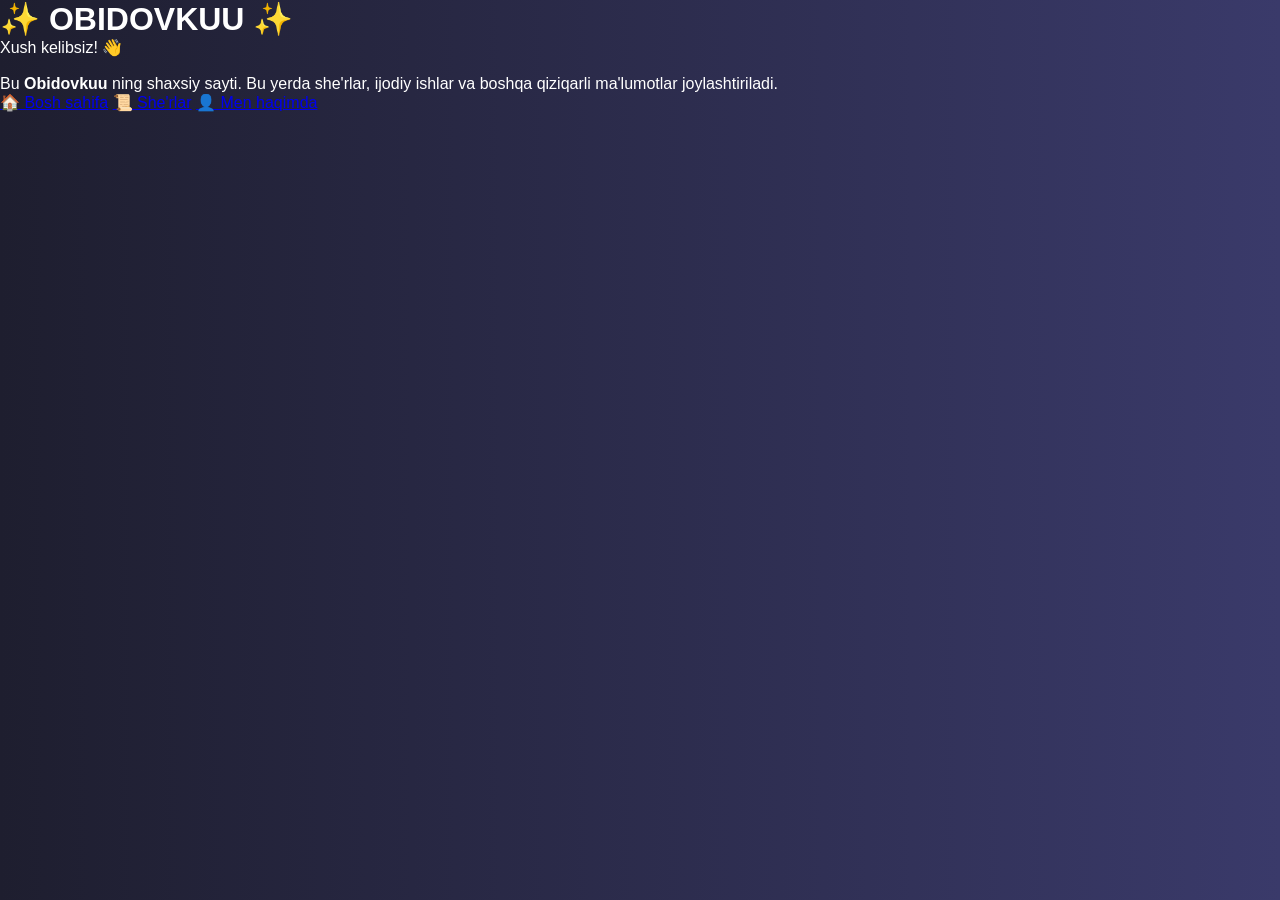
<file: index.html>
<!DOCTYPE html>
<html lang="uz">

<head>
    <meta charset="UTF-8">
    <meta name="viewport" content="width=device-width, initial-scale=1.0">

    <title>Obidovkuu | Shaxsiy Sayt</title>

    <meta name="description"
        content="Obidovkuu - Otabek Obidovning shaxsiy sayti. Bu yerda she'rlar, ijodiy ishlar va shaxsiy ma'lumotlar joylashtirilgan.">

    <meta name="keywords"
        content="Obidovkuu, Otabek Obidov, shaxsiy sayt, she'rlar, portfolio, ijod">

    <meta name="author" content="Otabek Obidov">
    <meta name="robots" content="index, follow">

    <link rel="canonical" href="https://obidovkuu.github.io/mening-saytim/">

    <!-- Open Graph (Telegram, Facebook va boshqalar uchun) -->
    <meta property="og:title" content="Obidovkuu | Shaxsiy Sayt">
    <meta property="og:description"
        content="Otabek Obidovning shaxsiy sayti. She'rlar, ijod va boshqa loyihalar.">
    <meta property="og:type" content="website">
    <meta property="og:url" content="https://obidovkuu.github.io/mening-saytim/">

    <link rel="stylesheet" href="style.css">
</head>

<body>

    <div class="hero">

        <h1>✨ OBIDOVKUU ✨</h1>

        <p>
            Xush kelibsiz! 👋<br><br>
            Bu <strong>Obidovkuu</strong> ning shaxsiy sayti.
            Bu yerda she'rlar, ijodiy ishlar va boshqa qiziqarli ma'lumotlar
            joylashtiriladi.
        </p>

        <div class="menu">
            <a href="index.html">🏠 Bosh sahifa</a>
            <a href="sherlar.html">📜 She'rlar</a>
            <a href="about.html">👤 Men haqimda</a>
        </div>

    </div>

</body>

</html>
</file>
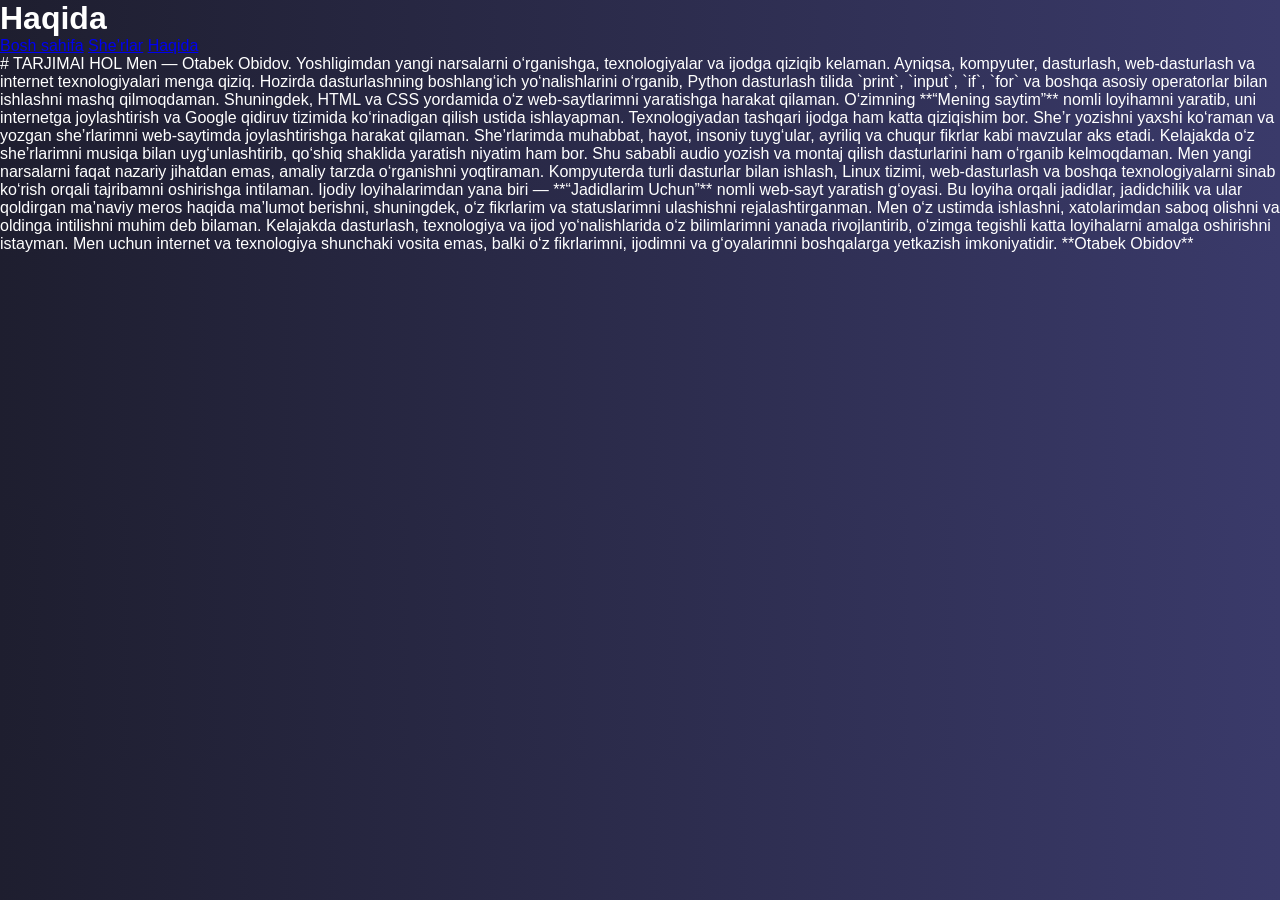
<file: about.html>
<!DOCTYPE html>
<html>
<head>
  <title>Haqida</title>
  <link rel="stylesheet" href="style.css">
</head>

<body>

<h1>Haqida</h1>

<div class="menu">
  <a href="index.html">Bosh sahifa</a>
  <a href="sherlar.html">She’rlar</a>
  <a href="about.html">Haqida</a>
</div>

<p>
# TARJIMAI HOL

Men — Otabek Obidov. Yoshligimdan yangi narsalarni o‘rganishga, texnologiyalar va ijodga qiziqib kelaman. Ayniqsa, kompyuter, dasturlash, web-dasturlash va internet texnologiyalari menga qiziq.

Hozirda dasturlashning boshlang‘ich yo‘nalishlarini o‘rganib, Python dasturlash tilida `print`, `input`, `if`, `for` va boshqa asosiy operatorlar bilan ishlashni mashq qilmoqdaman. Shuningdek, HTML va CSS yordamida o‘z web-saytlarimni yaratishga harakat qilaman. O‘zimning **“Mening saytim”** nomli loyihamni yaratib, uni internetga joylashtirish va Google qidiruv tizimida ko‘rinadigan qilish ustida ishlayapman.

Texnologiyadan tashqari ijodga ham katta qiziqishim bor. She’r yozishni yaxshi ko‘raman va yozgan she’rlarimni web-saytimda joylashtirishga harakat qilaman. She’rlarimda muhabbat, hayot, insoniy tuyg‘ular, ayriliq va chuqur fikrlar kabi mavzular aks etadi. Kelajakda o‘z she’rlarimni musiqa bilan uyg‘unlashtirib, qo‘shiq shaklida yaratish niyatim ham bor. Shu sababli audio yozish va montaj qilish dasturlarini ham o‘rganib kelmoqdaman.

Men yangi narsalarni faqat nazariy jihatdan emas, amaliy tarzda o‘rganishni yoqtiraman. Kompyuterda turli dasturlar bilan ishlash, Linux tizimi, web-dasturlash va boshqa texnologiyalarni sinab ko‘rish orqali tajribamni oshirishga intilaman.

Ijodiy loyihalarimdan yana biri — **“Jadidlarim Uchun”** nomli web-sayt yaratish g‘oyasi. Bu loyiha orqali jadidlar, jadidchilik va ular qoldirgan ma’naviy meros haqida ma’lumot berishni, shuningdek, o‘z fikrlarim va statuslarimni ulashishni rejalashtirganman.

Men o‘z ustimda ishlashni, xatolarimdan saboq olishni va oldinga intilishni muhim deb bilaman. Kelajakda dasturlash, texnologiya va ijod yo‘nalishlarida o‘z bilimlarimni yanada rivojlantirib, o‘zimga tegishli katta loyihalarni amalga oshirishni istayman.

Men uchun internet va texnologiya shunchaki vosita emas, balki o‘z fikrlarimni, ijodimni va g‘oyalarimni boshqalarga yetkazish imkoniyatidir.

**Otabek Obidov**


</p>

</body>
</html>
</file>
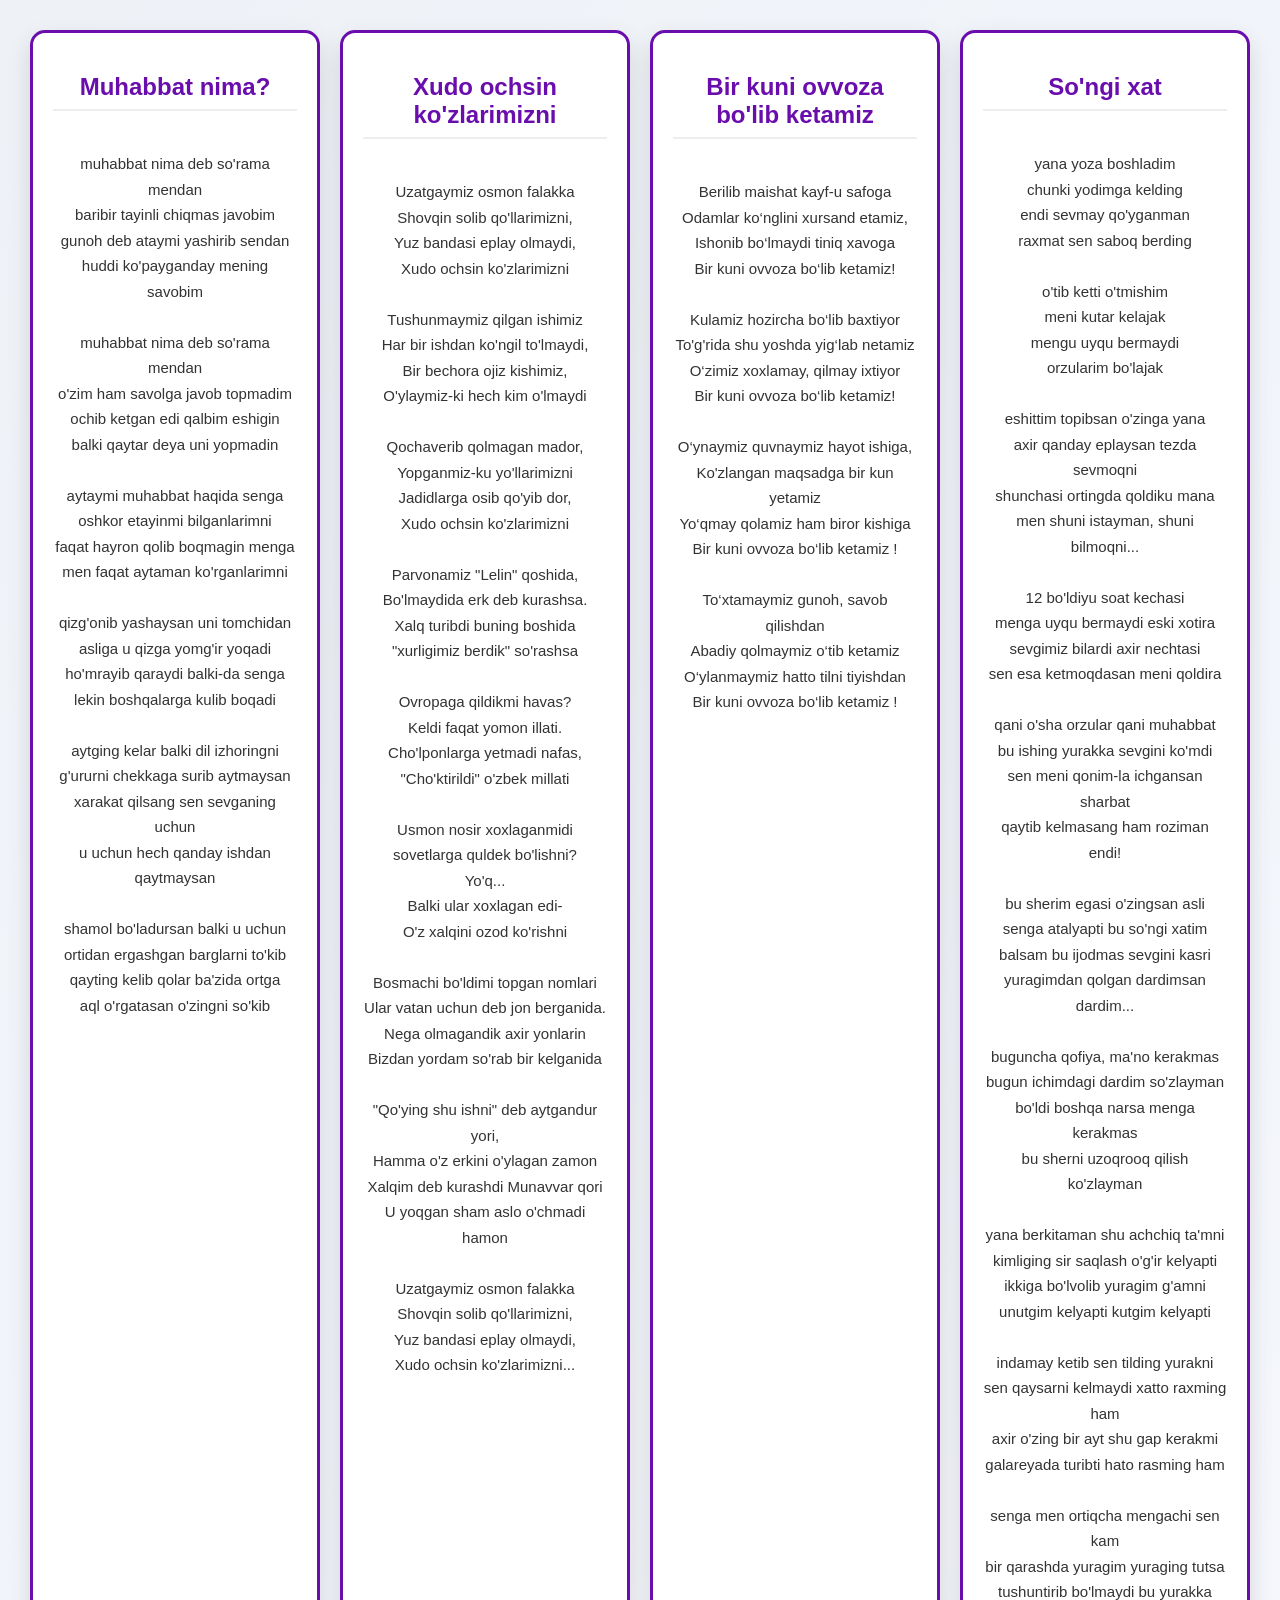
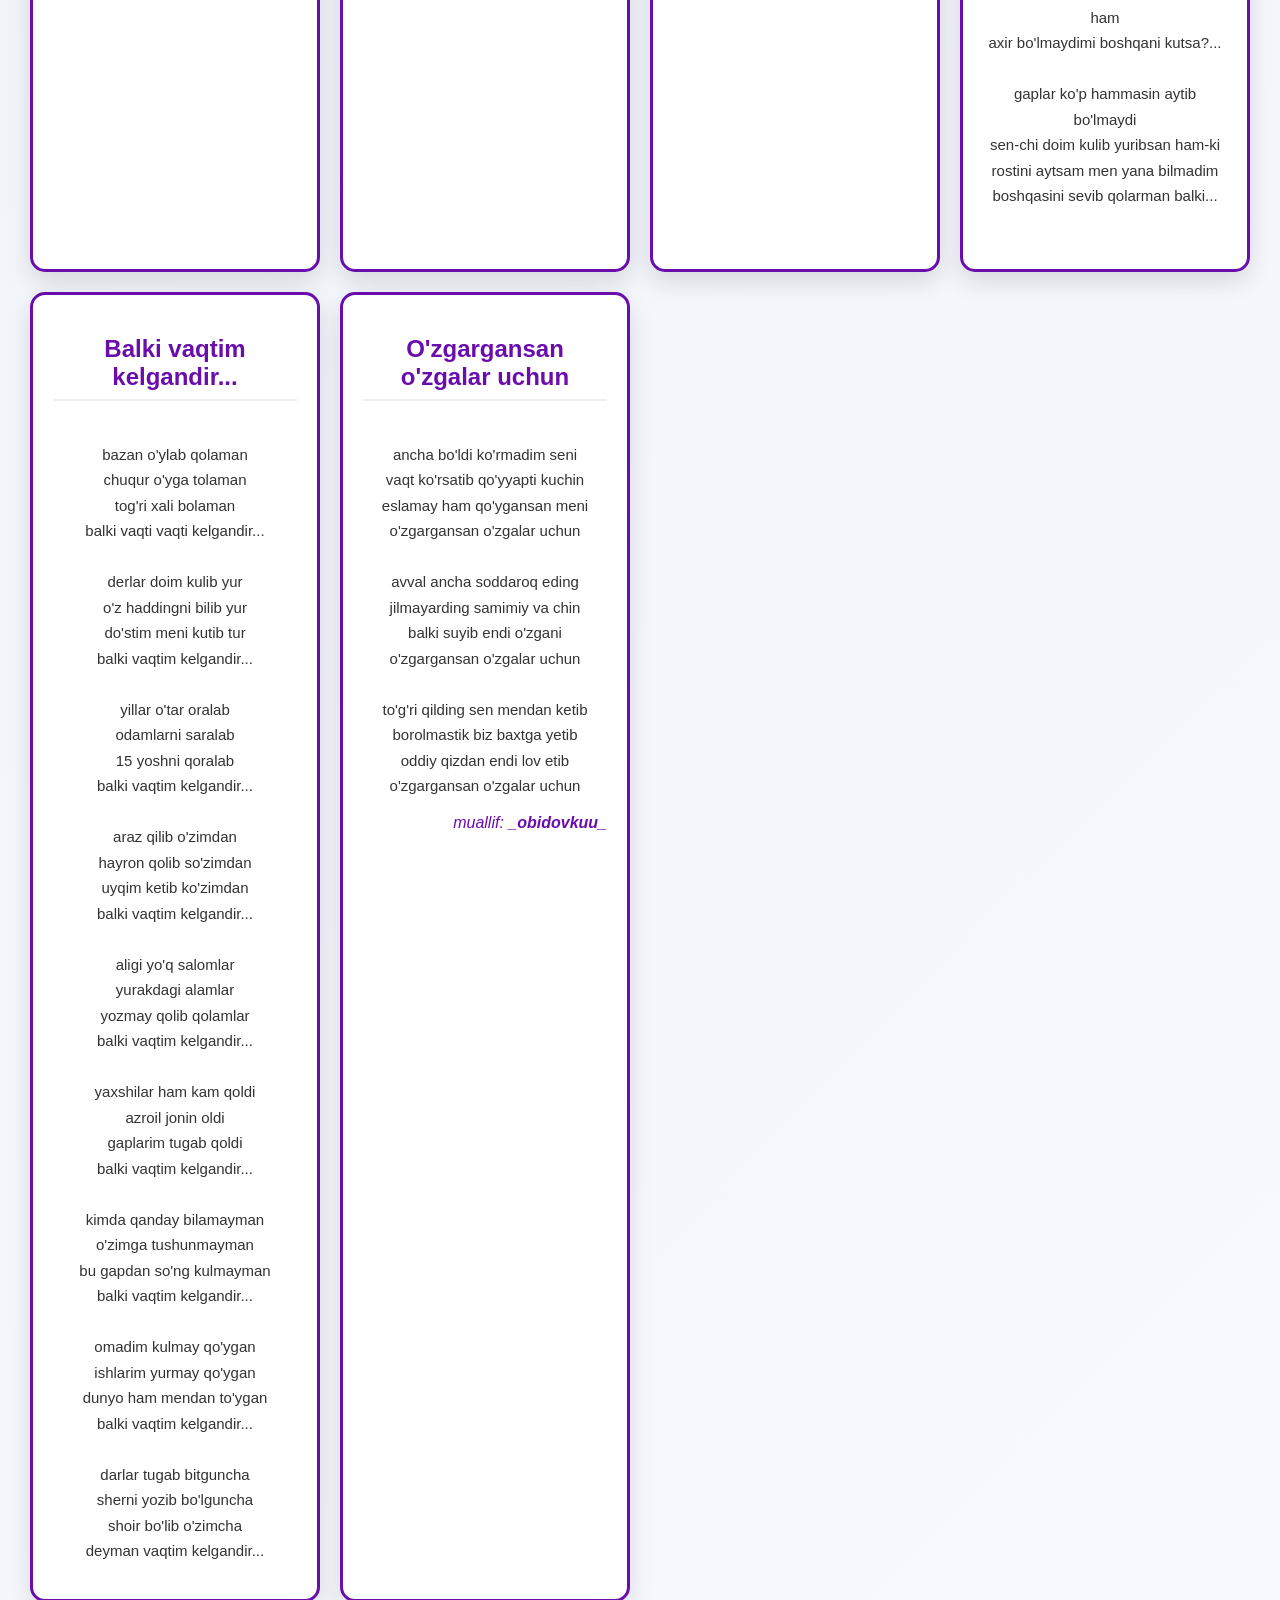
<file: sherlar.html>
<!DOCTYPE html>
<html lang="uz">
<head>
<meta charset="UTF-8">
<meta name="viewport" content="width=device-width, initial-scale=1.0">
<title>Sherlar</title>

<style>
body{
  margin:0;
  font-family: Arial, sans-serif;
  background: linear-gradient(135deg, #eef2f7, #f8f9ff);
  padding: 30px;
}

.container{
  display: grid;
  grid-template-columns: repeat(auto-fit, minmax(280px, 1fr));
  gap: 20px;
}

/* CARD STYLE */
.card{
  background: white;
  border: 3px solid #6a0dad;
  border-radius: 15px;
  padding: 20px;
  box-shadow: 0 10px 25px rgba(0,0,0,0.12);
  transition: 0.3s;
}

.card:hover{
  transform: translateY(-6px);
  box-shadow: 0 15px 35px rgba(0,0,0,0.18);
}

.card h2{
  text-align:center;
  color:#6a0dad;
  margin-bottom:10px;
  border-bottom: 2px solid #eee;
  padding-bottom:8px;
}

.card p{
  font-size:15px;
  line-height:1.7;
  color:#333;
  white-space: pre-line;
  text-align:center;
}

.muallif{
  text-align:right;
  color:#6a0dad;
  font-style:italic;
  margin-top:15px;
}
</style>

</head>
<body>

<div class="container">

  <!-- 1-POEM -->
  <div class="card">
    <h2>Muhabbat nima?</h2>
    <p>
muhabbat nima deb so'rama mendan
baribir tayinli chiqmas javobim
gunoh deb ataymi yashirib sendan
huddi ko'payganday mening savobim

muhabbat nima deb so'rama mendan
o'zim ham savolga javob topmadim
ochib ketgan edi qalbim eshigin
balki qaytar deya uni yopmadin

aytaymi muhabbat haqida senga
oshkor etayinmi bilganlarimni
faqat hayron qolib boqmagin menga
men faqat aytaman ko'rganlarimni

qizg'onib yashaysan uni tomchidan
asliga u qizga yomg'ir yoqadi
ho'mrayib qaraydi balki-da senga
lekin boshqalarga kulib boqadi

aytging kelar balki dil izhoringni
g'ururni chekkaga surib aytmaysan
xarakat qilsang sen sevganing uchun
u uchun hech qanday ishdan qaytmaysan

shamol bo'ladursan balki u uchun
ortidan ergashgan barglarni to'kib
qayting kelib qolar ba'zida ortga
aql o'rgatasan o'zingni so'kib
    </p>
  </div>

  <!-- 2-POEM -->
  <div class="card">
    <h2>Xudo ochsin ko'zlarimizni</h2>
    <p>
Uzatgaymiz osmon falakka
Shovqin solib qo'llarimizni,
Yuz bandasi eplay olmaydi,
Xudo ochsin ko'zlarimizni

Tushunmaymiz qilgan ishimiz
Har bir ishdan ko'ngil to'lmaydi,
Bir bechora ojiz kishimiz,
O'ylaymiz-ki hech kim o'lmaydi

Qochaverib qolmagan mador,
Yopganmiz-ku yo'llarimizni
Jadidlarga osib qo'yib dor,
Xudo ochsin ko'zlarimizni

Parvonamiz "Lelin" qoshida,
Bo'lmaydida erk deb kurashsa.
Xalq turibdi buning boshida
"xurligimiz berdik" so'rashsa

Ovropaga qildikmi havas?
Keldi faqat yomon illati.
Cho'lponlarga yetmadi nafas,
"Cho'ktirildi" o'zbek millati

Usmon nosir xoxlaganmidi
sovetlarga quldek bo'lishni?
Yo'q...
Balki ular xoxlagan edi-
O'z xalqini ozod ko'rishni

Bosmachi bo'ldimi topgan nomlari
Ular vatan uchun deb jon berganida.
Nega olmagandik axir yonlarin
Bizdan yordam so'rab bir kelganida

"Qo'ying shu ishni" deb aytgandur yori,
Hamma o'z erkini o'ylagan zamon
Xalqim deb kurashdi Munavvar qori
U yoqgan sham aslo o'chmadi hamon

Uzatgaymiz osmon falakka
Shovqin solib qo'llarimizni,
Yuz bandasi eplay olmaydi,
Xudo ochsin ko'zlarimizni...
    </p>
  </div>

  <!-- 3-POEM -->
  <div class="card">
    <h2>Bir kuni ovvoza bo'lib ketamiz</h2>
    <p>
Berilib maishat kayf-u safoga
Odamlar ko‘nglini xursand etamiz,
Ishonib bo‘lmaydi tiniq xavoga
Bir kuni ovvoza bo‘lib ketamiz!

Kulamiz hozircha bo‘lib baxtiyor
To'g'rida shu yoshda yig‘lab netamiz
O‘zimiz xoxlamay, qilmay ixtiyor
Bir kuni ovvoza bo‘lib ketamiz!

O‘ynaymiz quvnaymiz hayot ishiga,
Ko'zlangan maqsadga bir kun yetamiz
Yo‘qmay qolamiz ham biror kishiga
Bir kuni ovvoza bo‘lib ketamiz !

To‘xtamaymiz gunoh, savob qilishdan
Abadiy qolmaymiz o‘tib ketamiz
O‘ylanmaymiz hatto tilni tiyishdan
Bir kuni ovvoza bo‘lib ketamiz !
    </p>
  </div>

  <!-- 4-POEM -->
  <div class="card">
    <h2>So'ngi xat</h2>
    <p>
yana yoza boshladim
chunki yodimga kelding
endi sevmay qo'yganman
raxmat sen saboq berding

o'tib ketti o'tmishim
meni kutar kelajak
mengu uyqu bermaydi
orzularim bo'lajak

eshittim topibsan o'zinga yana
axir qanday eplaysan tezda sevmoqni
shunchasi ortingda qoldiku mana
men shuni istayman, shuni bilmoqni...

12 bo'ldiyu soat kechasi
menga uyqu bermaydi eski xotira
sevgimiz bilardi axir nechtasi
sen esa ketmoqdasan meni qoldira

qani o'sha orzular qani muhabbat
bu ishing yurakka sevgini ko'mdi
sen meni qonim-la ichgansan sharbat
qaytib kelmasang ham roziman endi!

bu sherim egasi o'zingsan asli
senga atalyapti bu so'ngi xatim
balsam bu ijodmas sevgini kasri
yuragimdan qolgan dardimsan dardim...

buguncha qofiya, ma'no kerakmas
bugun ichimdagi dardim so'zlayman
bo'ldi boshqa narsa menga kerakmas
bu sherni uzoqrooq qilish ko'zlayman

yana berkitaman shu achchiq ta'mni
kimliging sir saqlash o'g'ir kelyapti
ikkiga bo'lvolib yuragim g'amni
unutgim kelyapti kutgim kelyapti

indamay ketib sen tilding yurakni
sen qaysarni kelmaydi xatto raxming ham
axir o'zing bir ayt shu gap kerakmi
galareyada turibti hato rasming ham

senga men ortiqcha mengachi sen kam
bir qarashda yuragim yuraging tutsa
tushuntirib bo'lmaydi bu yurakka ham 
axir bo'lmaydimi boshqani kutsa?...

gaplar ko'p hammasin aytib bo'lmaydi
sen-chi doim kulib yuribsan ham-ki
rostini aytsam men yana bilmadim
boshqasini sevib qolarman balki...

    </p>
  </div>

  <!-- 5-POEM -->
  <div class="card">
    <h2>Balki vaqtim kelgandir...</h2>
    <p>
bazan o'ylab qolaman
chuqur o'yga tolaman
tog'ri xali bolaman 
balki vaqti vaqti kelgandir...

derlar doim kulib yur
o'z haddingni bilib yur
do'stim meni kutib tur
balki vaqtim kelgandir...

yillar o'tar oralab
odamlarni saralab
15 yoshni qoralab
balki vaqtim kelgandir...

araz qilib o'zimdan
hayron qolib so'zimdan
uyqim ketib ko'zimdan
balki vaqtim kelgandir...

aligi yo'q salomlar
yurakdagi alamlar
yozmay qolib qolamlar
balki vaqtim kelgandir...

yaxshilar ham kam qoldi
azroil jonin oldi
gaplarim tugab qoldi
balki vaqtim kelgandir...

kimda qanday bilamayman
o'zimga tushunmayman
bu gapdan so'ng kulmayman 
balki vaqtim kelgandir...

omadim kulmay qo'ygan
ishlarim yurmay qo'ygan
dunyo ham mendan to'ygan
balki vaqtim kelgandir...

darlar tugab bitguncha
sherni yozib bo'lguncha
shoir bo'lib o'zimcha
deyman vaqtim kelgandir...
    </p>
  </div>

  <!-- 6-POEM -->
  <div class="card">
    <h2>O'zgargansan o'zgalar uchun</h2>
    <p>
ancha bo'ldi ko'rmadim seni
vaqt ko'rsatib qo'yyapti kuchin
eslamay ham qo'ygansan meni
o'zgargansan o'zgalar uchun

avval ancha soddaroq eding
jilmayarding samimiy va chin
balki suyib endi o'zgani
o'zgargansan o'zgalar uchun

to'g'ri qilding sen mendan ketib
borolmastik biz baxtga yetib
oddiy qizdan endi lov etib
o'zgargansan o'zgalar uchun
    </p>

    <div class="muallif">
      muallif: <strong>_obidovkuu_</strong>
    </div>
  </div>

</div>

</body>
</html>
</file>
<file: style.css>
/* RESET */
* {
    margin: 0;
    padding: 0;
    box-sizing: border-box;
}

/* BODY */
body {
    font-family: Arial, sans-serif;
    background: linear-gradient(to right, #1e1e2f, #3a3a6a);
    color: white;
}

/* CONTAINER */
.container {
    max-width: 900px;
    margin: auto;
    padding: 20px;
}

/* HEADER */
header {
    text-align: center;
    margin-bottom: 30px;
}

header h1 {
    font-size: 36px;
    margin-bottom: 10px;
}

header p {
    color: #ccc;
}

/* MENU */
nav {
    display: flex;
    justify-content: center;
    gap: 20px;
    margin-bottom: 30px;
}

nav a {
    text-decoration: none;
    color: white;
    padding: 8px 15px;
    border-radius: 10px;
    transition: 0.3s;
}

nav a:hover {
    background: rgba(255,255,255,0.2);
}

/* CARD (she’rlar uchun) */
.card {
    background: rgba(255,255,255,0.1);
    padding: 20px;
    margin-bottom: 20px;
    border-radius: 15px;
    backdrop-filter: blur(10px);
}

.card h2 {
    margin-bottom: 10px;
}

.card p {
    line-height: 1.6;
}

/* BUTTON */
.btn {
    display: inline-block;
    margin-top: 10px;
    padding: 8px 15px;
    background: #6c63ff;
    color: white;
    border-radius: 10px;
    text-decoration: none;
    transition: 0.3s;
}

.btn:hover {
    background: #574fd6;
}

/* IMAGE */
img {
    width: 100%;
    border-radius: 10px;
    margin-top: 10px;
}

/* FOOTER */
footer {
    text-align: center;
    margin-top: 40px;
    color: #aaa;
}

/* 📱 TELEFON UCHUN */
@media (max-width: 768px) {

    header h1 {
        font-size: 26px;
    }

    nav {
        flex-direction: column;
        gap: 10px;
    }

    .container {
        padding: 15px;
    }

    .card {
        padding: 15px;
    }
}
</file>
